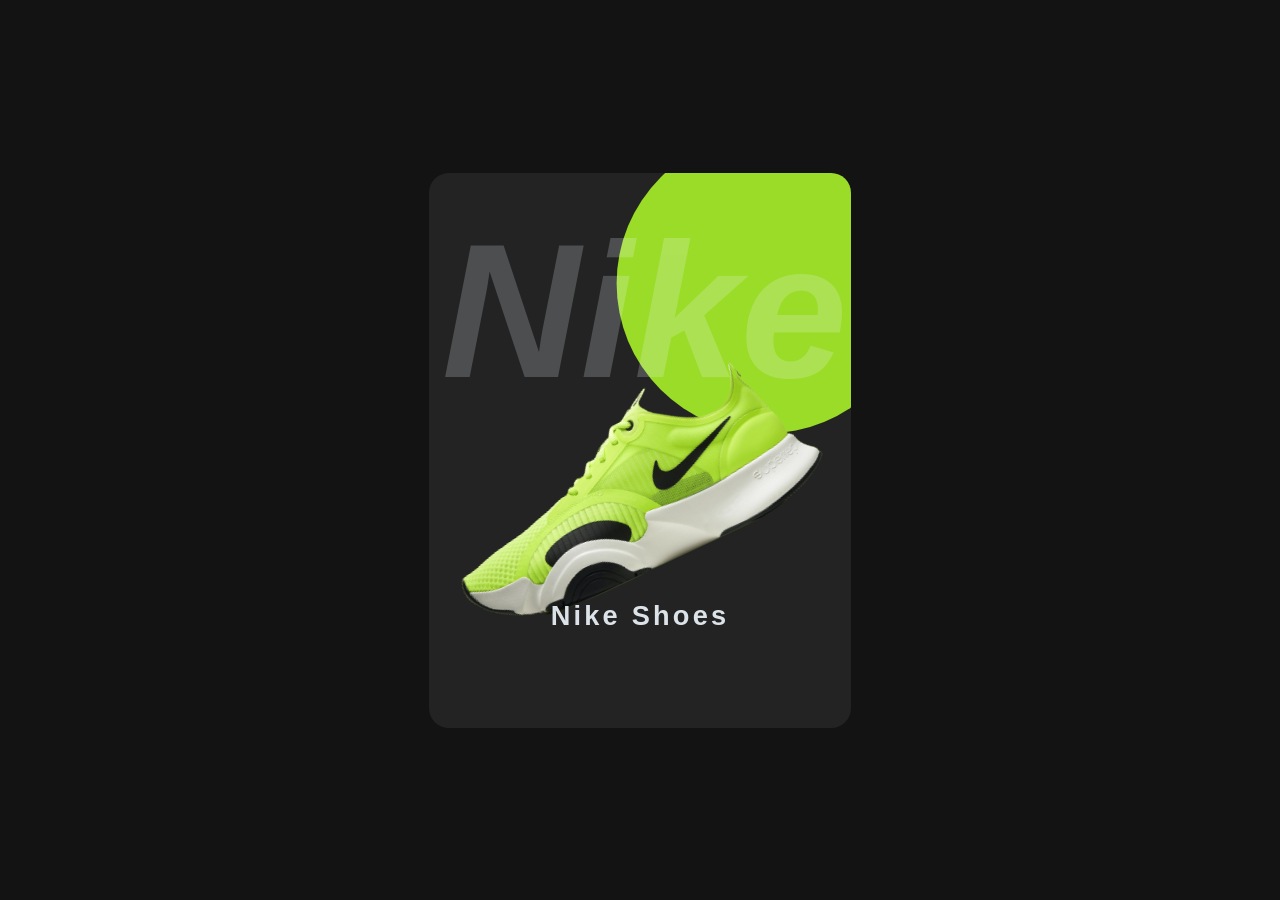
<file: index.html>
<!DOCTYPE html>
<html lang="en">
  <head>
    <meta charset="UTF-8" />
    <meta http-equiv="X-UA-Compatible" content="IE=edge" />
    <meta name="viewport" content="width=device-width, initial-scale=1.0" />
    <link rel="stylesheet" type="text/css" href="style_.css" >
    <title>Nike card design</title>
  </head>
  <body>
    <div class="container">
      <div class="card">
        <div class="imgBx">
          <img src="nike.png" alt="Shoes" />
        </div>
        <div class="contentBx">
          <h2>Nike Shoes</h2>
          <div class="size">
            <h3>Size :</h3>
            <span>7</span>
            <span>8</span>
            <span>9</span>
            <span>10</span>
          </div>  
             <div class="color">
            <h3>Color :</h3>
            <span></span>
            <span></span>
            <span></span>
          </div>
          <a href="#">Buy Now</a>
        </div>
      </div>
    </div>
  </body>
</html>
</file>
<file: style_.css>
* {
  margin: 0;
  padding: 0;
  -webkit-box-sizing: border-box;
          box-sizing: border-box;
  font-family: "Poppins", sans-serif;
}

body {
  display: -webkit-box;
  display: -ms-flexbox;
  display: flex;
  -webkit-box-pack: center;
      -ms-flex-pack: center;
          justify-content: center;
  -webkit-box-align: center;
      -ms-flex-align: center;
          align-items: center;
  min-height: 100vh;
  background: #131313;
  color: aliceblue;
}

.container {
  position: relative;
}

.container .card {
  position: relative;
  width: 422px;
  height: 555px;
  background: #232323;
  border-radius: 20px;
  overflow: hidden;
}

.container .card:before {
  content: "";
  position: absolute;
  top: 0;
  left: 0;
  width: 100%;
  height: 100%;
  background: #9bdc28;
  -webkit-clip-path: circle(150px at 80% 20%);
          clip-path: circle(150px at 80% 20%);
  -webkit-transition: 0.5s ease-in-out;
  transition: 0.5s ease-in-out;
}

.container .card:hover:before {
  -webkit-clip-path: circle(300px at 80% -20%);
          clip-path: circle(300px at 80% -20%);
}

.container .card:after {
  content: "Nike";
  position: absolute;
  top: 5%;
  left: 3%;
  font-size: 12em;
  font-weight: 800;
  font-style: italic;
  opacity: 0.2;
}

.container .card .imgBx {
  position: absolute;
  top: 0;
  -webkit-transition: 0.5s ease-in-out;
  transition: 0.5s ease-in-out;
  width: 100%;
  height: 30em;
  z-index: 1;
}

.container .card:hover .imgBx {
  top: -5%;
  -webkit-transform: translateY(-15%);
          transform: translateY(-15%);
}

.container .card .imgBx img {
  position: absolute;
  top: 0%;
  left: -10%;
  -webkit-transform: rotate(-25deg);
          transform: rotate(-25deg);
}

.container .card .contentBx {
  position: absolute;
  bottom: 0%;
  left: 0%;
  text-align: center;
  width: 100%;
  height: 8em;
  -webkit-transition: 0.5s ease-in-out;
  transition: 0.5s ease-in-out;
  z-index: 10;
}

.container .card:hover .contentBx {
  height: 12em;
}

.container .card .contentBx h2 {
  position: relative;
  font-weight: 622;
  letter-spacing: 0.2rem;
  font-size: 1.7rem;
  opacity: 0.9;
}

.container .card .contentBx .size,
.container .card .contentBx .color {
  display: -webkit-box;
  display: -ms-flexbox;
  display: flex;
  -webkit-box-pack: center;
      -ms-flex-pack: center;
          justify-content: center;
  -webkit-box-align: center;
      -ms-flex-align: center;
          align-items: center;
  padding: 4px 2px;
  visibility: hidden;
  -webkit-transition: 0.5s;
  transition: 0.5s;
  opacity: 0.9;
}

.container .card:hover .contentBx .size,
.container .card:hover .contentBx .color {
  opacity: 1;
  visibility: visible;
  -webkit-transition-delay: 0.4s;
          transition-delay: 0.4s;
}

.container .card .contentBx .size h3,
.container .card .contentBx .color h3 {
  font-weight: 300;
  font-size: 1em;
  text-transform: uppercase;
  letter-spacing: 0.2em;
  margin-right: 2em;
}

.container .card .contentBx .size span {
  width: 1.6em;
  height: 1.6em;
  background-color: white;
  text-align: center;
  opacity: 0.7;
  font-size: 0.9em;
  color: #131313;
  display: -webkit-box;
  display: -ms-flexbox;
  display: flex;
  -webkit-box-pack: center;
      -ms-flex-pack: center;
          justify-content: center;
  -webkit-box-align: center;
      -ms-flex-align: center;
          align-items: center;
  cursor: pointer;
  border-radius: 0.3em;
  margin: 0 0.18em;
}

.container .card .contentBx .size span:hover {
  background: #9bdc28;
  opacity: 1;
}

.container .card .contentBx .color span {
  width: 1.3em;
  height: 1.3em;
  background: #ff0;
  border-radius: 50%;
  margin: -2px 5px;
  cursor: pointer;
}

.container .card .contentBx .color span:nth-child(2) {
  background: #9bdc28;
}

.container .card .contentBx .color span:nth-child(3) {
  background: #03a9f4;
}

.container .card .contentBx .color span:nth-child(4) {
  background: #e91e63;
}

.container .card .contentBx a {
  display: inline-block;
  padding: 5px 15px;
  background: #fff;
  opacity: 0.7;
  border-radius: 4px;
  margin: 10px 10px;
  text-decoration: none;
  font-weight: 600;
  -webkit-transition: 0.5s;
  transition: 0.5s;
  visibility: hidden;
}

.container .card:hover .contentBx a {
  -webkit-transition-delay: 0.4s;
          transition-delay: 0.4s;
  visibility: visible;
}
/*# sourceMappingURL=style_.css.map */
</file>
